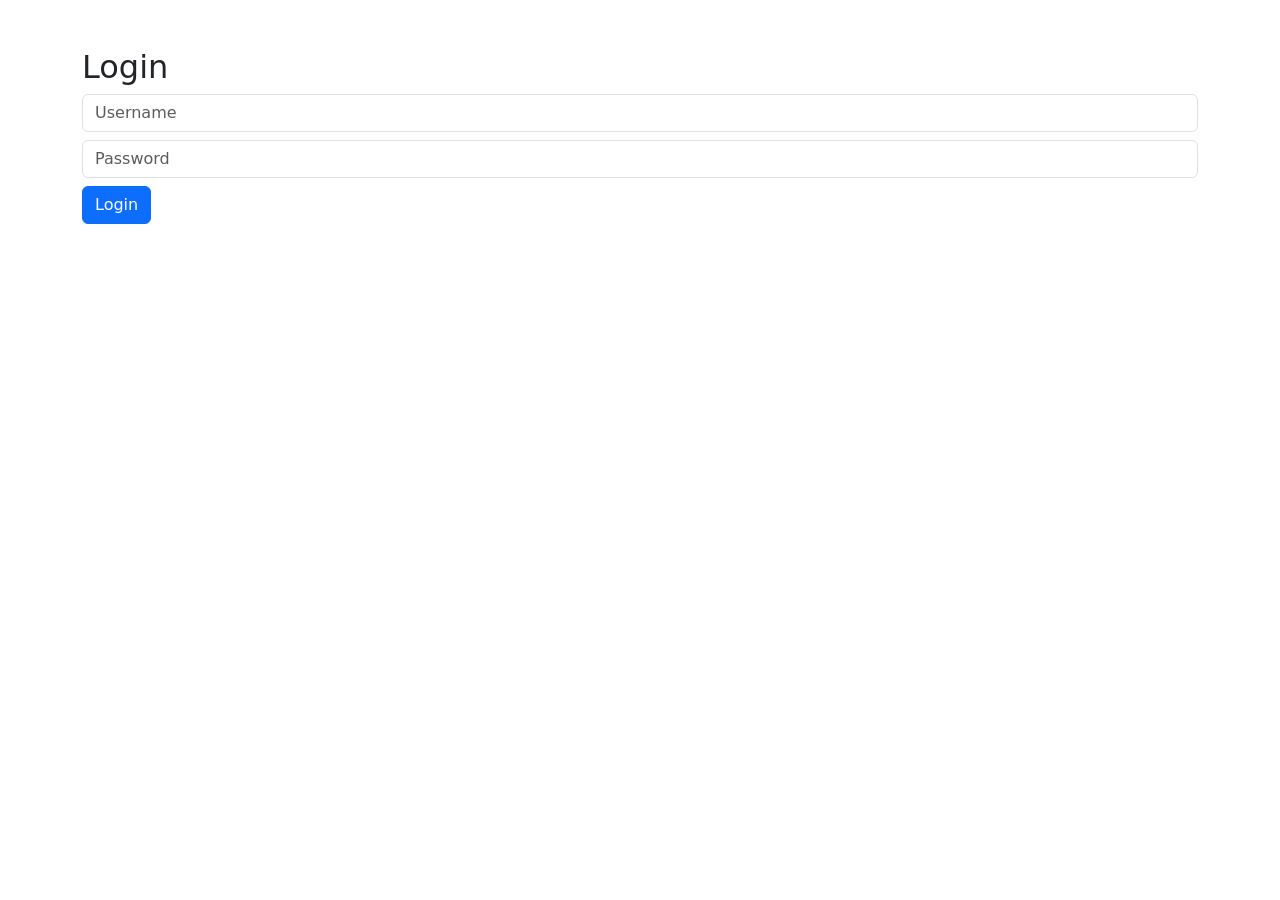
<file: exp-2/index.html>
<!DOCTYPE html>
<html>
<head>

<title>E Ticket Login</title>

<link rel="stylesheet"
href="https://cdn.jsdelivr.net/npm/bootstrap@5.3.3/dist/css/bootstrap.min.css">

</head>

<body class="container">

<h2 class="mt-5">Login</h2>

<input class="form-control mb-2" placeholder="Username">
<input class="form-control mb-2" type="password" placeholder="Password">

<a href="booking.html" class="btn btn-primary">Login</a>

</body>
</html>
</file>
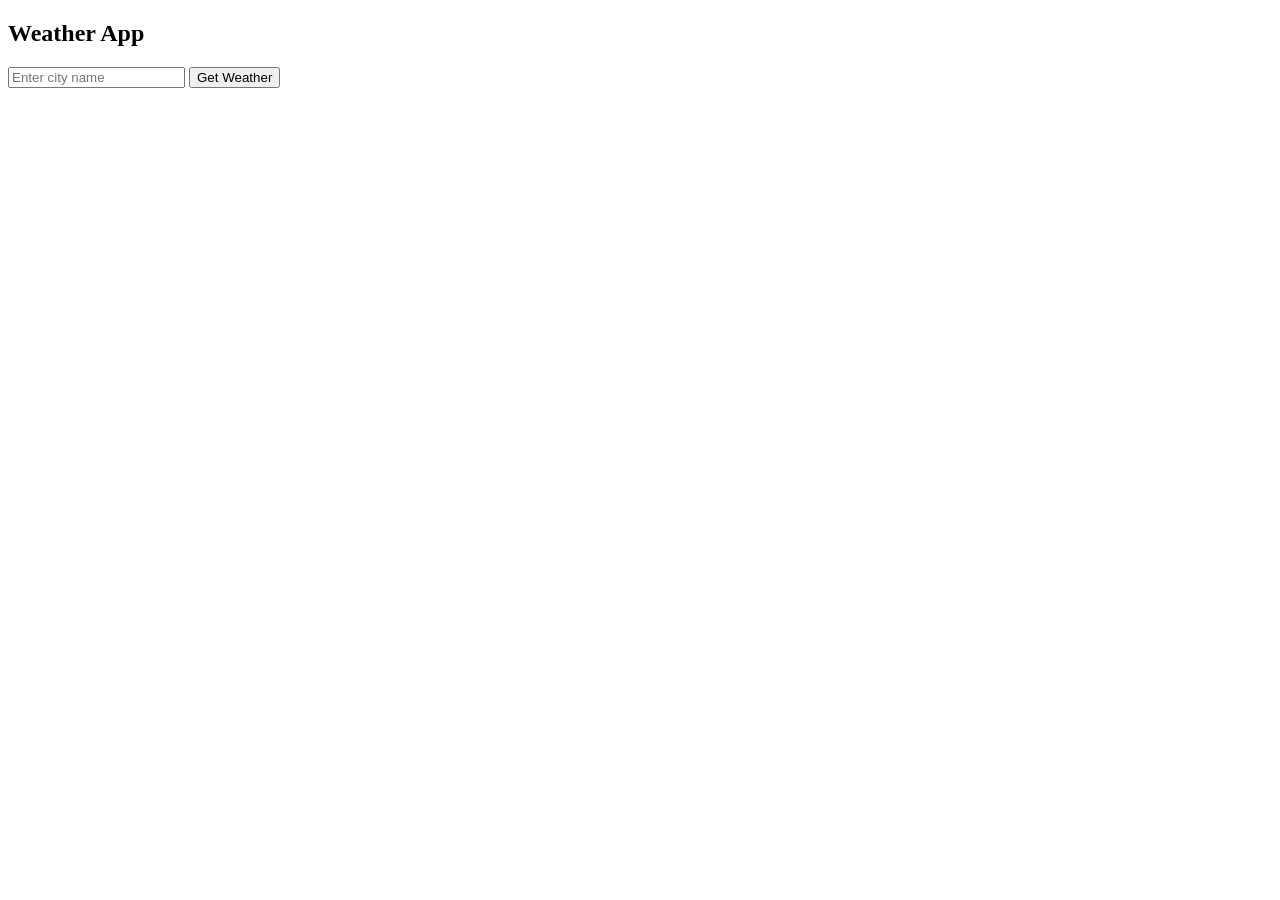
<file: exp-4/index.html>
<!DOCTYPE html>
<html>
<head>
<title>Weather App</title>
</head>

<body>

<h2>Weather App</h2>

<input id="city" placeholder="Enter city name">

<button onclick="getWeather()">Get Weather</button>

<p id="result"></p>

<script src="weather.js"></script>

</body>
</html>
</file>
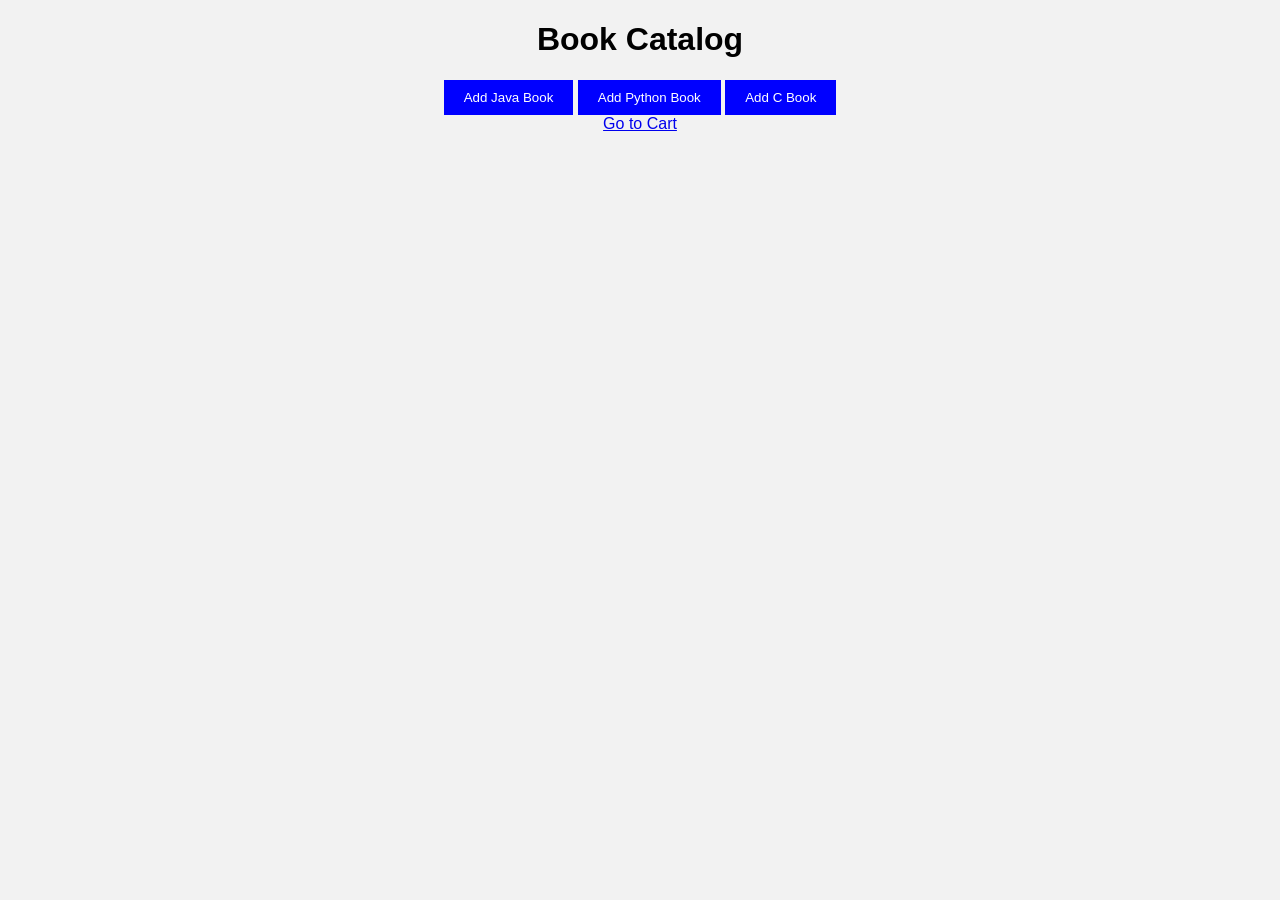
<file: exp-1/catalog.html>
<!DOCTYPE html>
<html>
<head>
<title>Catalog</title>
<link rel="stylesheet" href="styles.css">
</head>

<body>

<h1>Book Catalog</h1>

<div id="books">
<button onclick="addCart('Java')">Add Java Book</button>
<button onclick="addCart('Python')">Add Python Book</button>
<button onclick="addCart('C Programming')">Add C Book</button>
</div>

<a href="cart.html">Go to Cart</a>

<script src="script.js"></script>

</body>
</html>
</file>
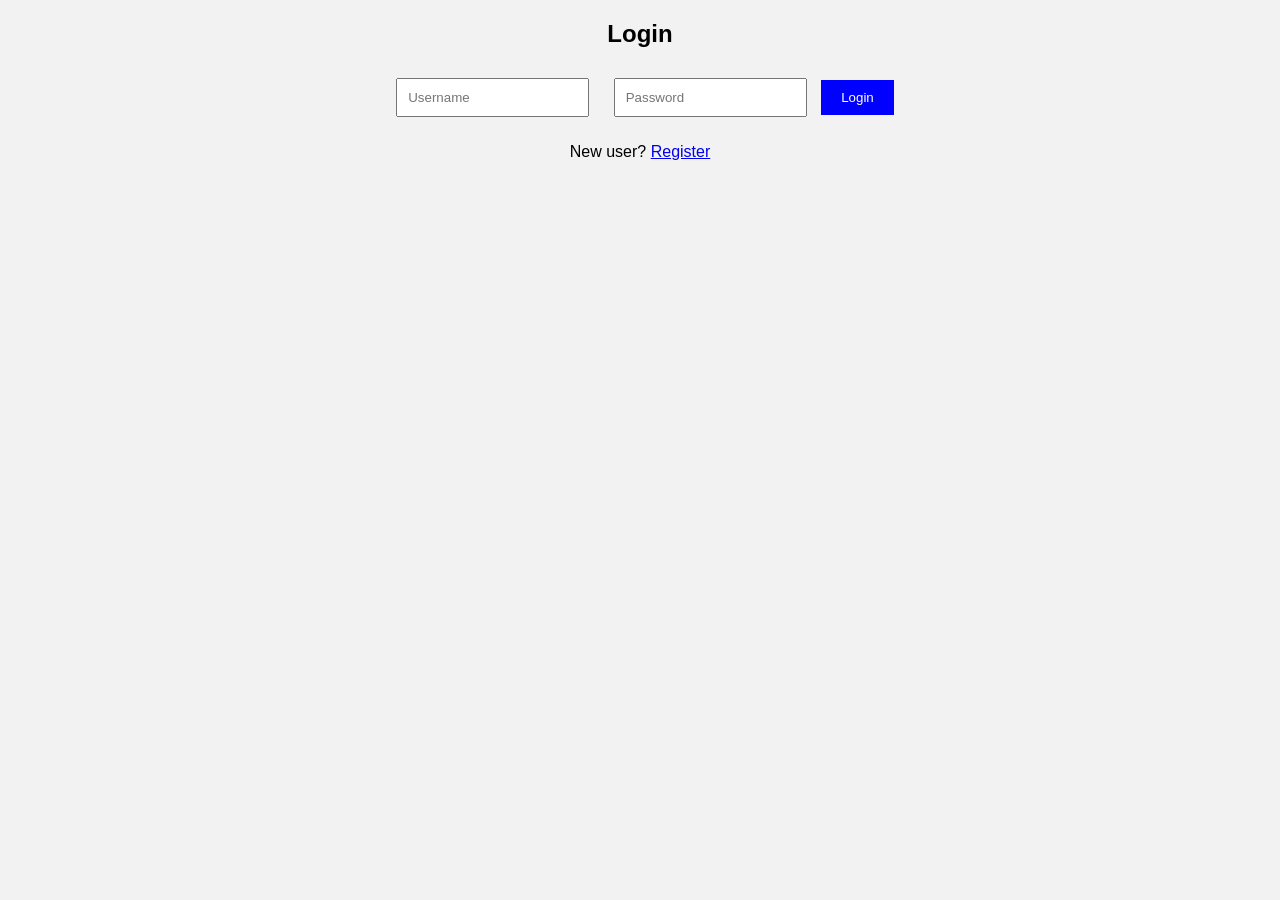
<file: exp-1/login.html>
<!DOCTYPE html>
<html>
<head>
<title>Login</title>
<link rel="stylesheet" href="styles.css">
</head>

<body>

<h2>Login</h2>

<input id="loginUser" placeholder="Username">
<input id="loginPass" type="password" placeholder="Password">

<button onclick="login()">Login</button>

<p>New user? <a href="register.html">Register</a></p>

<script src="script.js"></script>

</body>
</html>
</file>
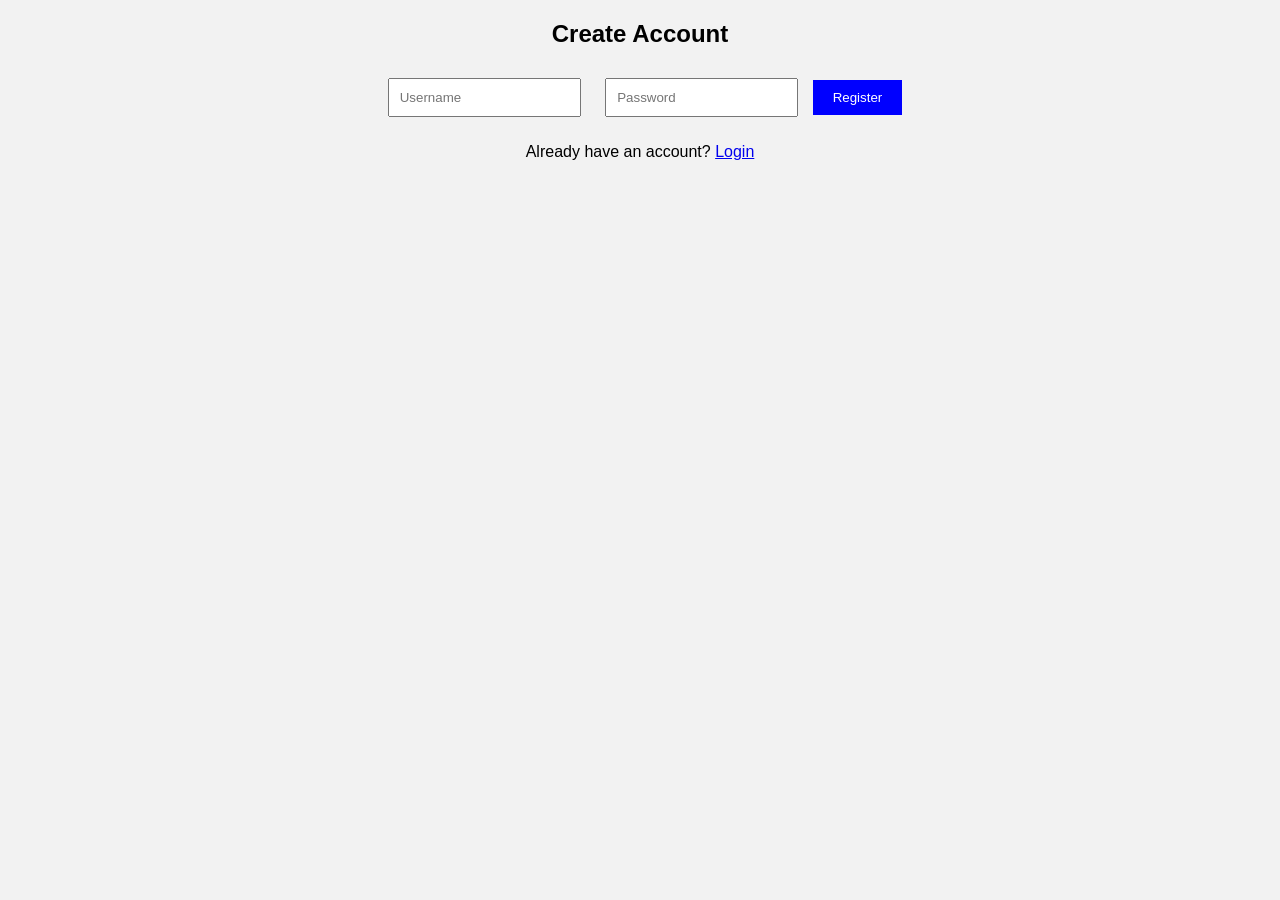
<file: exp-1/register.html>
<!DOCTYPE html>
<html>
<head>
<title>Register</title>
<link rel="stylesheet" href="styles.css">
</head>
<body>

<h2>Create Account</h2>

<input id="regUser" placeholder="Username">
<input id="regPass" type="password" placeholder="Password">

<button onclick="register()">Register</button>

<p>Already have an account?
<a href="login.html">Login</a></p>

<script src="script.js"></script>

</body>
</html>
</file>
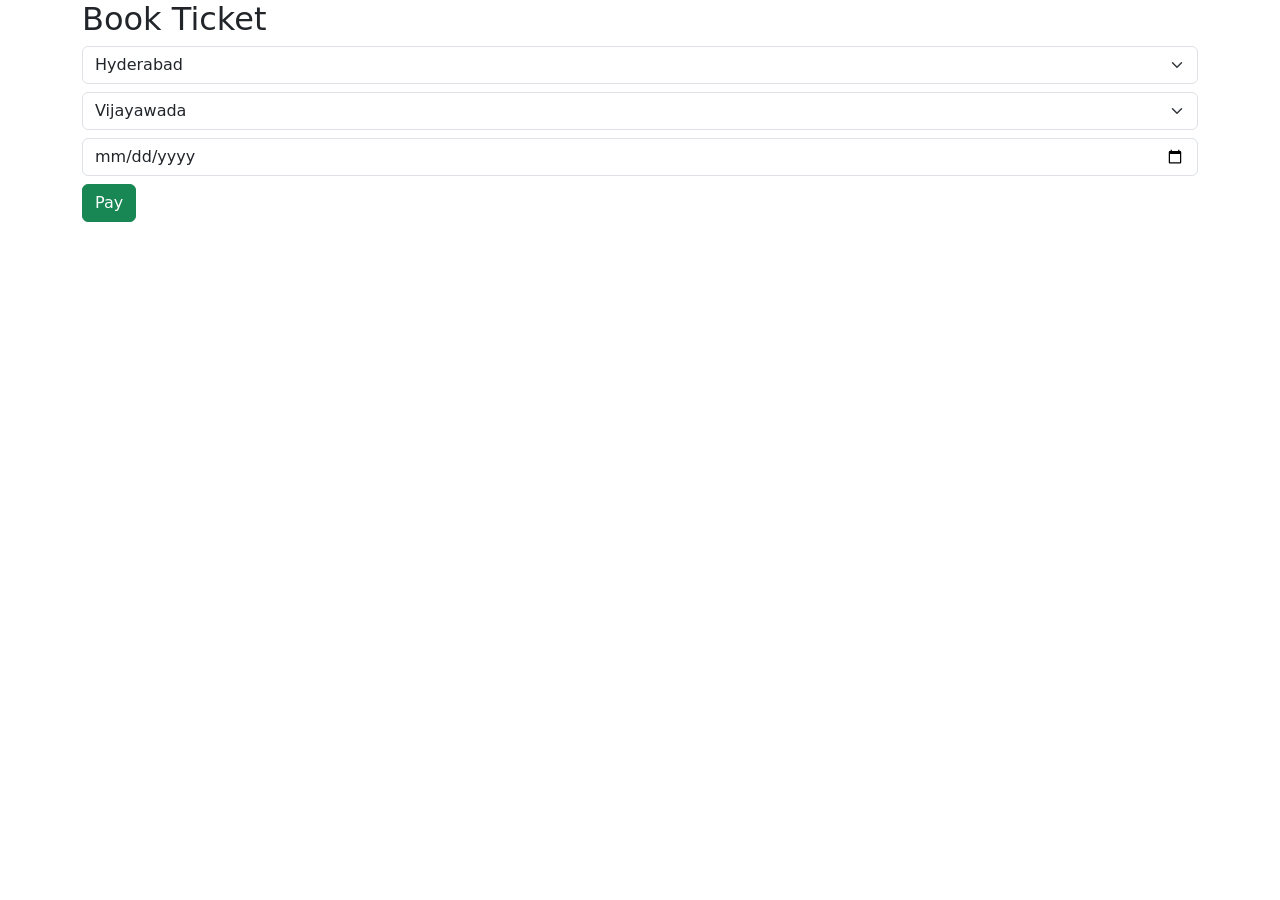
<file: exp-2/booking.html>
<!DOCTYPE html>
<html>
<head>

<title>Ticket Booking</title>

<link rel="stylesheet"
href="https://cdn.jsdelivr.net/npm/bootstrap@5.3.3/dist/css/bootstrap.min.css">

</head>

<body class="container">

<h2>Book Ticket</h2>

<select class="form-select mb-2">
<option>Hyderabad</option>
</select>

<select class="form-select mb-2">
<option>Vijayawada</option>
</select>

<input type="date" class="form-control mb-2">

<a href="payment.html" class="btn btn-success">Pay</a>

</body>
</html>
</file>
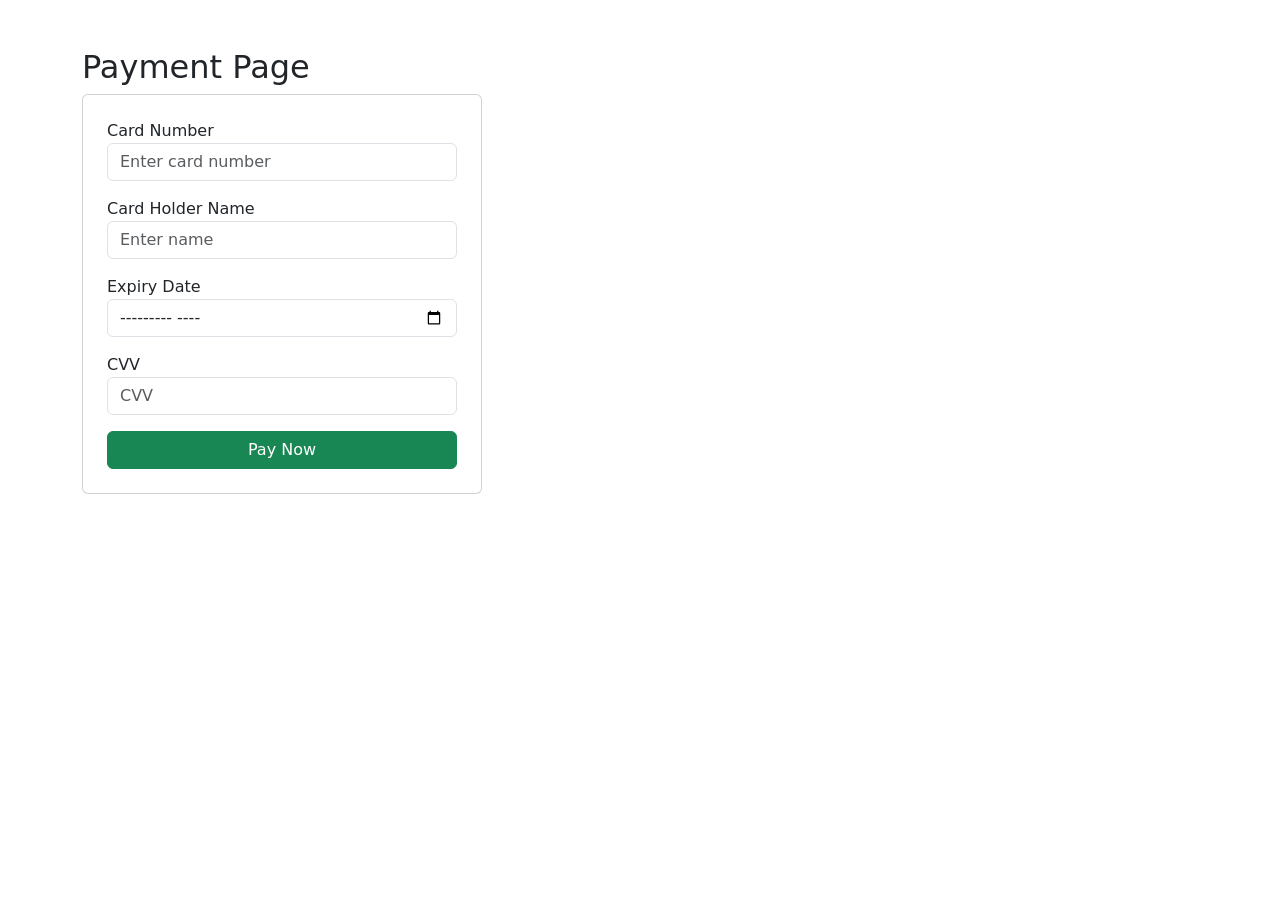
<file: exp-2/payment.html>
<!DOCTYPE html>
<html>
<head>

<title>Payment</title>

<link rel="stylesheet"
href="https://cdn.jsdelivr.net/npm/bootstrap@5.3.3/dist/css/bootstrap.min.css">

</head>

<body class="container">

<h2 class="mt-5">Payment Page</h2>

<div class="card p-4" style="width:400px">

<label>Card Number</label>
<input type="text" class="form-control mb-3" placeholder="Enter card number">

<label>Card Holder Name</label>
<input type="text" class="form-control mb-3" placeholder="Enter name">

<label>Expiry Date</label>
<input type="month" class="form-control mb-3">

<label>CVV</label>
<input type="password" class="form-control mb-3" placeholder="CVV">

<button class="btn btn-success">Pay Now</button>

</div>

</body>
</html>
</file>
<file: exp-1/styles.css>
body{
font-family:Arial;
text-align:center;
background:#f2f2f2;
}

input{
padding:10px;
margin:10px;
}

button{
padding:10px 20px;
background:blue;
color:white;
border:none;
}
</file>
